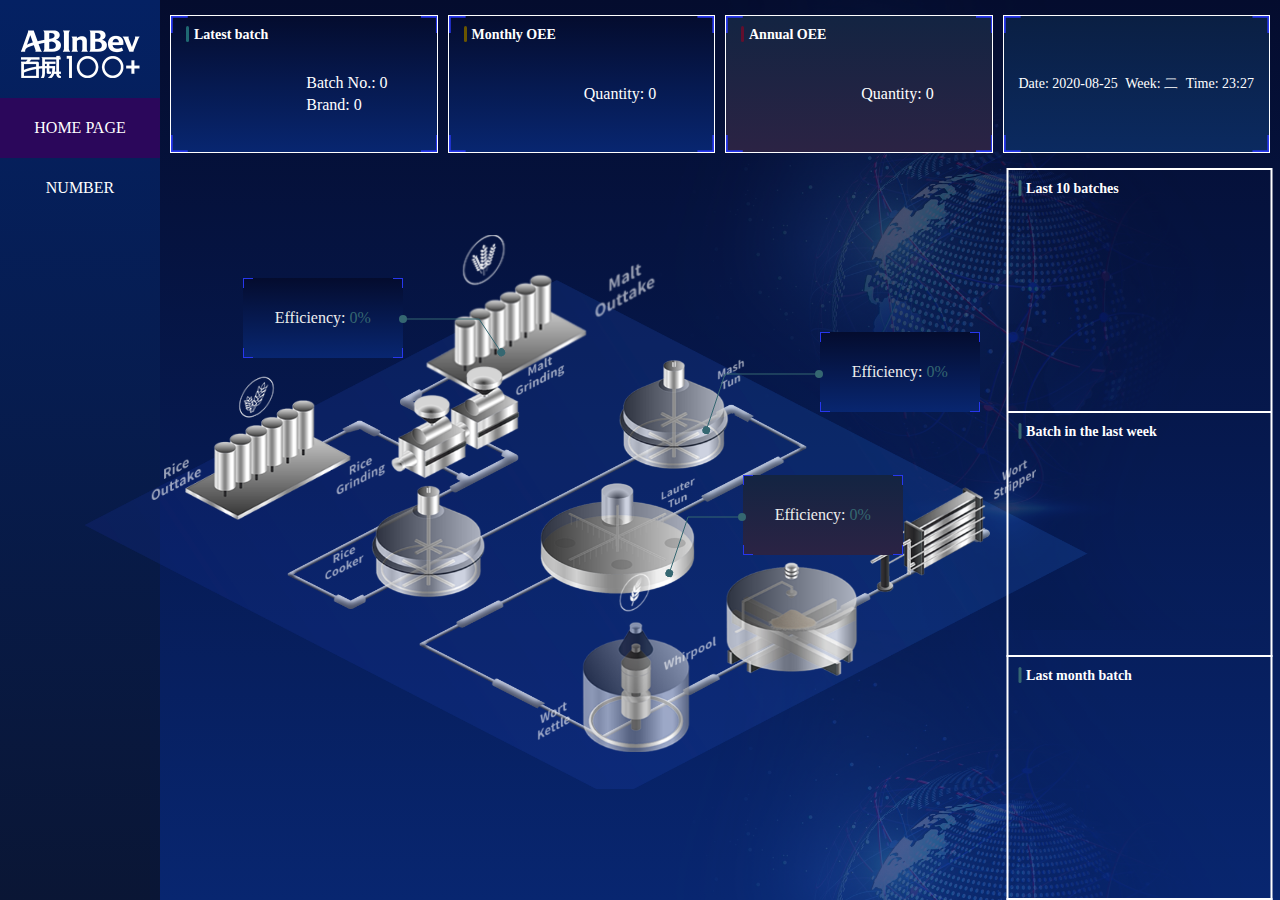
<file: index.html>
<!DOCTYPE html>
<html lang="en">
  <meta charset="UTF-8">
  <meta name="viewport" content="width=device-width, initial-scale=1.0">
  <title>Document</title>
  <link rel="stylesheet" type="text/css" href="./style/reset.css" />
  <link rel="stylesheet" type="text/css" href="./style/index.css" />
</head>
<body>
  <div class="app">
    <div class="menu">
      <div class="logo">
        <img src="./img/logo.png" />
      </div>
      <ul>
        <li>
          <a href="./index.html" class="active-menu">HOME PAGE</a>
        </li>
        <li>
          <a href="./number.html">NUMBER</a>
        </li>
      </ul>
    </div>
    <div class="content">
      <div class="right-head">
        <div class="card-box">
          <div class="card latestbatch" style="background: url(../img/rect4@2x.png), linear-gradient(to bottom, #040c2e 0%,#082670 100%);
    background-repeat: round;">
            <div class="card-title">Latest batch</div>
            <div class="card-content">
              <div class="card-content-left" id="halfPie1"></div>
              <div class="card-content-right">
                <div class="card-content-txt " >Batch No.: <span class="batchNo">0</span></div>
                <!-- <div class="card-content-txt">Time: 20:20</div> -->
                <div class="card-content-txt">Brand: <span class="brandName">0</span></div>
              </div>
            </div>
          </div>
        </div>
        <div class="card-box">
          <div class="card monthlyOEE" style="background: url(../img/rect4@2x.png), linear-gradient(to bottom, #040c2e 0%,#082670 100%);
    background-repeat: round;">
            <div class="card-title">Monthly OEE</div>
            <div class="card-content">
              <div class="card-content-left" id="halfPie2"></div>
              <div class="card-content-right">
                <div class="card-content-txt">Quantity: <span class="quantity">0</span></div>
                <!-- <div class="card-content-txt">Time: 20:20</div> -->
              </div>
            </div>
          </div>
        </div>
        <div class="card-box">
          <div class="card annualOEE" style="background: url(../img/rect4@2x.png), linear-gradient(to bottom, #132442 0%,#2b2344 100%);
    background-repeat: round;">
            <div class="card-title">Annual OEE</div>
            <div class="card-content">
              <div class="card-content-left" id="halfPie3"></div>
              <div class="card-content-right">
                <div class="card-content-txt">Quantity: <span class="quantity">0</span></div>
                <!-- <div class="card-content-txt">Time: 20:20</div> -->
              </div>
            </div>
          </div>
        </div>
        <div class="card-box">
          <div class="card time-card" style="background: url(../img/rect4@2x.png), linear-gradient(to bottom, #0a1f43 0%,#0b2a60 100%);
    background-repeat: round;">
            <div class="date">Date: 2020-08-25</div>
            <div class="Week">Week: 二</div>
            <div class="time">Time: 23:27</div>
          </div>
        </div>
      </div>
      <div class="plan">
        <div class="plan-box"  >
          <div class="boxer" id="boxer">
            <div class="bgbox">
              <img src="./img/7114.png">
            </div>
            <svg id="myCanvas" xmlns="http://www.w3.org/2000/svg" version="1.1" style="    transform: translate(314px, -21px);    position: absolute;    z-index: 2;">
                <defs>  
                   <marker id="markerArrow" markerWidth="8" markerHeight="8" refx="0" refy="4" orient="auto">  
                       <circle cx="4" cy="4" r="4" stroke-width="0" fill="#356771"/>  
                   </marker>  
                </defs>  
              <path d="M0,60 L80,60 L100 90" stroke-width="1" stroke="#356771" fill="transparent" marker-start="url(#markerArrow)" marker-end="url(#markerArrow)"></path>
             </svg>
              <svg xmlns="http://www.w3.org/2000/svg" version="1.1" style="      width: 139px;  transform: translate(600px, 64px);   position: absolute;    z-index: 2;">
                <defs>  
                   <marker id="markerArrow" markerWidth="8" markerHeight="8" refx="0" refy="4" orient="auto">  
                       <circle cx="4" cy="4" r="4" stroke-width="0" fill="#356771"/>  
                   </marker>  
                </defs>  
              <path d="M20,90 L40,30 L130,30" stroke-width="1" stroke="#356771" fill="transparent" marker-start="url(#markerArrow)" marker-end="url(#markerArrow)"></path>
             </svg>
              <svg xmlns="http://www.w3.org/2000/svg" version="1.1" style="       width: 100px; transform: translate(563px, 207px);   position: absolute;    z-index: 2;">
                <defs>  
                   <marker id="markerArrow" markerWidth="8" markerHeight="8" refx="0" refy="4" orient="auto">  
                       <circle cx="4" cy="4" r="4" stroke-width="0" fill="#356771"/>  
                   </marker>  
                </defs>  
              <path d="M20,90 L40,30 L90,30" stroke-width="1" stroke="#356771" fill="transparent" marker-start="url(#markerArrow)" marker-end="url(#markerArrow)"></path>
             </svg>
             <div class="tootipbox tool1" id="tool1">Efficiency: <span class="tool-text">0%</span></div>
             <div class="tootipbox tool2" id="tool2">Efficiency: <span class="tool-text">0%</span></div>
             <div class="tootipbox tool3" id="tool3">Efficiency: <span class="tool-text">0%</span></div>
            <div class="fragment1" data-processname="Rice Outtake">
              <img src="./img/frament731.png">
            </div>
            <div class="fragment2" data-processname="Malt Outtake">
              <img src="./img/frament732.png">
            </div>
            <div class="fragment3" data-processname="Rice Grinding">
              <img src="./img/frament3@2x.png">
            </div>
            <div class="fragment4" data-processname="MASHING VESSEL">
              <img src="./img/frament4@2x.png">
            </div>
            <div class="fragment5" data-processname="Mash Tun 3">
              <img src="./img/frament5@2x.png">
            </div>
            <div class="fragment6" data-processname="Lauter Tun 3">
              <img src="./img/frament6@2x.png">
            </div>
            <div class="fragment7" data-processname="Brew Kettle 4">
              <img src="./img/frament7@2x.png">
            </div>
            <div class="fragment8" data-processname="Whirlpool 3">
              <img src="./img/frament8@2x.png">
            </div>
            <div class="fragment9" data-processname="Wort Cooling 2">
              <img src="./img/frament9@2x.png">
            </div>
          </div>
        </div>
        <div class="chart-box1">
          <div class="chart-box">
            <div class="batches-bar">
            <div class="card-title">Last 10 batches</div>
            <div class="batChart" id="lineChart1"></div>
            </div>
            <div class="week-line">
            <div class="card-title">Batch in the last week</div>
            <div class="batChart" id="lineChart2"></div>
            </div>
            <div class="month-line">
            <div class="card-title">Last month batch</div>
             <div class="batChart" id="lineChart3"></div>
            </div>
        </div>
        </div>
      </div>
    </div>
  </div>
  <script src="./js/echarts.min.js"></script>
  <script src="./js/jquery-1.8.3.min.js"></script>
  <script src="./js/api.js"></script>
  <script src="./js/index.js"></script>
  <script>
  function detectZoom() {
        var ratio = 0,
        screen = window.screen,
        ua = navigator.userAgent.toLowerCase();
        if (window.devicePixelRatio !== undefined) {
            ratio = window.devicePixelRatio;
        } else if (~ua.indexOf('msie')) {
            if (screen.deviceXDPI && screen.logicalXDPI) {
                ratio = screen.deviceXDPI / screen.logicalXDPI;
            }
        } else if (window.outerWidth !== undefined && window.innerWidth !== undefined) {
            ratio = window.outerWidth / window.innerWidth;
        }
        if (ratio) {
            ratio = Math.round(ratio * 100);
        }
        console.log(ratio)
        return ratio;
    };
    var zppm = detectZoom()
    var doc = document.body || document.getElementsByTagName("body")[0]
    if (zppm != 125) {
        doc.style.zoom = 100 + '%'
    }
  </script>
</body>
</html>
</file>
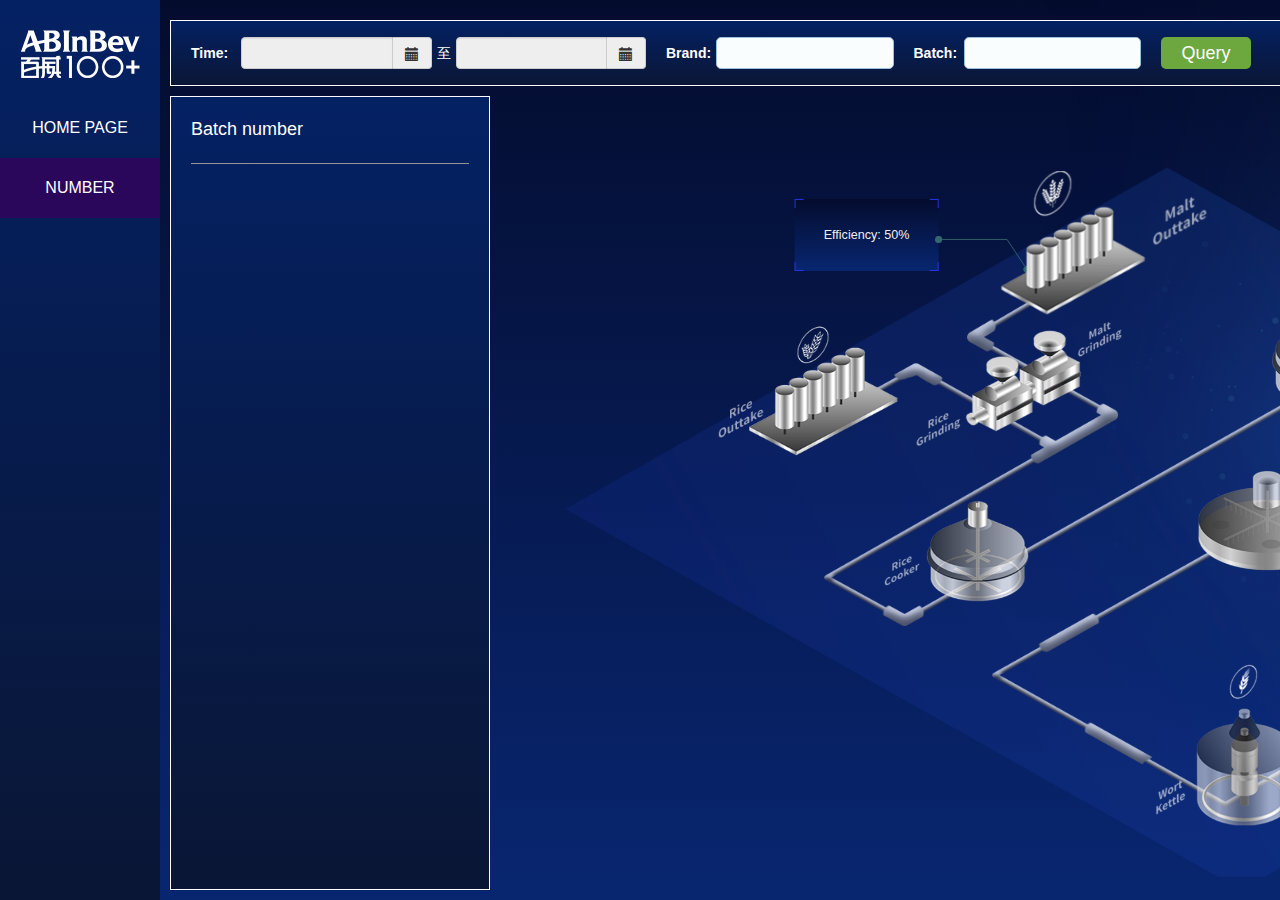
<file: number.html>
<!DOCTYPE html>
<html lang="en">
<head>
  <meta charset="UTF-8">
  <meta name="viewport" content="width=device-width, initial-scale=1.0">
  <title>Document</title>
  <link rel="stylesheet" type="text/css" href="./style/reset.css" />
  <link rel="stylesheet" type="text/css" href="./style/number.css" />
  <link rel="stylesheet" type="text/css" href="./style/bootstrap.css" />
  <link rel="stylesheet" type="text/css" href="./style/bootstrap-datetimepicker.css" />
</head>
<body>
  <div class="app">
    <div class="menu">
      <div class="logo">
        <img src="./img/logo.png" />
      </div>
      <ul>
        <li>
          <a href="./index.html">HOME PAGE</a>
        </li>
        <li>
          <a href="./number.html" class="active-menu">NUMBER</a>
        </li>
      </ul>
    </div>
    <div class="content">
      <div class="search">
        <div class="form">
          <div class="form-item col2">
            <div class="item-label">Time: </div>
            <div class='input-group date'>
              <input class="form-control"  id='startDate' type="text" value="" readonly/>
              <span class="input-group-addon">
              <span class="glyphicon glyphicon-calendar"></span>
              </span>
            </div>
            <div class="lijie">至</div>
            <div class='input-group date'>
              <input class="form-control"  id='endDate' type="text" value="" readonly/>
              <span class="input-group-addon">
              <span class="glyphicon glyphicon-calendar"></span>
              </span>
            </div>
          </div>
          <div class="form-item wdth15">
            <div class="item-label">Brand:</div>
            <select id="brand"></select>
          </div>
          <div class="form-item wdth15">
            <div class="item-label">Batch:</div>
            <select id="batch">
            </select>
          </div>
          <div class="form-item wdth15">
            <div class="btn-div" id="searchBtn">Query</div>
          </div>
        </div>
        <div class="cadan">
          <span class="Duration activePage">Duration</span><span>/</span><span class="Flowchart">Flowchart</span> 
        </div>
      </div>
      <div class="data-box">
        <div class="tree-box">
          <div class="tree-box1">
            <div class="tree-box1-title">Batch number</div>
            <ul id="tree" class="ztree" style="width:100%; overflow:auto;">
            </ul>
          </div>
        </div>
        <div class="flow-chart">
          <div class="boxer" id="boxer">
            <div class="bgbox">
              <img src="./img/7114.png">
            </div>
            <svg id="myCanvas" xmlns="http://www.w3.org/2000/svg" version="1.1" style="transform: translate(410px, 20px);    position: absolute;    z-index: 2;">
              <defs>  
                 <marker id="markerArrow" markerWidth="8" markerHeight="8" refx="0" refy="4" orient="auto">  
                     <circle cx="4" cy="4" r="4" stroke-width="0" fill="#356771"/>  
                 </marker>  
              </defs>  
            <path d="M0,60 L80,60 L100 90" stroke-width="1" stroke="#356771" fill="transparent" marker-start="url(#markerArrow)" marker-end="url(#markerArrow)"></path>
            </svg>
              <svg xmlns="http://www.w3.org/2000/svg" version="1.1" style="      width: 139px;  transform: translate(850px, 100px);   position: absolute;    z-index: 2;">
                <defs>  
                  <marker id="markerArrow" markerWidth="8" markerHeight="8" refx="0" refy="4" orient="auto">  
                      <circle cx="4" cy="4" r="4" stroke-width="0" fill="#356771"/>  
                  </marker>  
                </defs>  
              <path d="M20,90 L40,30 L130,30" stroke-width="1" stroke="#356771" fill="transparent" marker-start="url(#markerArrow)" marker-end="url(#markerArrow)"></path>
            </svg>
              <svg xmlns="http://www.w3.org/2000/svg" version="1.1" style="       width: 100px; transform: translate(820px, 335px);   position: absolute;    z-index: 2;">
                <defs>  
                  <marker id="markerArrow" markerWidth="8" markerHeight="8" refx="0" refy="4" orient="auto">  
                      <circle cx="4" cy="4" r="4" stroke-width="0" fill="#356771"/>  
                  </marker>  
                </defs>  
              <path d="M20,90 L40,30 L90,30" stroke-width="1" stroke="#356771" fill="transparent" marker-start="url(#markerArrow)" marker-end="url(#markerArrow)"></path>
            </svg>
            <div class="tootipbox tool1" id="tool1">Efficiency: <span class="tool-text">50%</span></div>
            <div class="tootipbox tool2" id="tool2">Efficiency: <span class="tool-text">50%</span></div>
            <div class="tootipbox tool3" id="tool3">Efficiency: <span class="tool-text">50%</span></div>
            <div class="fragment fragment1" data-processname="Rice Outtake">
              <img src="./img/frament731.png">
            </div>
            <div class="fragment fragment2" data-processname="Malt Outtake">
              <img src="./img/frament732.png">
            </div>
            <div class="fragment fragment3" data-processname="Rice Grinding">
              <img src="./img/frament3@2x.png">
            </div>
            <div class="fragment fragment4" data-processname="MASHING VESSEL">
              <img src="./img/frament4@2x.png">
            </div>
            <div class="fragment fragment5" data-processname="Mash Tun 3">
              <img src="./img/frament5@2x.png">
            </div>
            <div class="fragment fragment6" data-processname="Lauter Tun 3">
              <img src="./img/frament6@2x.png">
            </div>
            <div class="fragment fragment7" data-processname="Brew Kettle 4">
              <img src="./img/frament7@2x.png">
            </div>
            <div class="fragment fragment8" data-processname="Whirlpool 3">
              <img src="./img/frament8@2x.png">
            </div>
            <div class="fragment fragment9" data-processname="Wort Cooling 2">
              <img src="./img/frament9@2x.png">
            </div>
          </div>
        </div>
      </div>
      <div class="module2">
        <div class="module2-body">
          <div class="chartbox">
            <div class="module-body-content-title">Average time of batches per day</div>
            <div class="chart-box-canvas" id="averageDay"></div>
          </div>
          <div class="chartbox">
            <div class="module-body-content-title">Average time of batches per week</div>
            <div class="chart-box-canvas" id="averageWeek"></div>
          </div>
        </div>
      </div>
    </div>
  </div>
  <script src="./js/echarts.min.js"></script>
  <script src="./js/jquery-1.8.3.min.js"></script>
  <script src="./js/bootstrap.js"></script>
  <script src="./js/bootstrap-datetimepicker.js"></script>
  <script src="./js/api.js"></script>
  <script src="./js/number.js"></script>

  <script>
  function detectZoom() {
        var ratio = 0,
        screen = window.screen,
        ua = navigator.userAgent.toLowerCase();
        if (window.devicePixelRatio !== undefined) {
            ratio = window.devicePixelRatio;
        } else if (~ua.indexOf('msie')) {
            if (screen.deviceXDPI && screen.logicalXDPI) {
                ratio = screen.deviceXDPI / screen.logicalXDPI;
            }
        } else if (window.outerWidth !== undefined && window.innerWidth !== undefined) {
            ratio = window.outerWidth / window.innerWidth;
        }
        if (ratio) {
            ratio = Math.round(ratio * 100);
        }
        console.log(ratio)
        return ratio;
    };
    var zppm = detectZoom()
    var doc = document.body || document.getElementsByTagName("body")[0]
    if (zppm != 125) {
        doc.style.zoom = 100 + '%'
    }
  </script>
</body>
</html>
</file>
<file: style/index.css>
.app {
  width: 100%;
  height: 100vh;
  background-color: #010010;
  display: flex;
  justify-content: center;
  align-items: flex-start;
}
.menu {
  width: 160px;
  height: 100vh;
  box-sizing: border-box;
  padding-top: 10px;
  background:linear-gradient(0deg,rgba(10,22,53,1) 0%,rgba(4,33,99,1) 100%);
}
.menu .logo {
  width: 100%;
}
.menu .logo img {
  width: 119px;
  display: block;
  margin: 20px auto;
}
.menu ul li a {
  display: block;
  width: 100%;
  height: 60px;
  text-align: center;
  line-height: 60px;
  color: #ffffff;
  text-decoration: none;
  cursor: pointer;
}
.menu ul li .active-menu {
  background-color: #2b075b;
}
.menu ul li a:not(.active-menu):hover {
  background-color: #071F5B;
  color: #1727B3;
}
.content {
  flex: 21;
  height: 100vh;
  background: url('../img/bg.png'), linear-gradient(to bottom,  #040c2e 0%,#082670 100%);
  background-size: contain;
}
.content .right-head {
  width: 100%;
  box-sizing: border-box;
  padding: 10px 5px;
  display: flex;
  justify-content: space-between;
  align-items: stretch;
}
.content .right-head .card-box {
  width: 25%;
  box-sizing: border-box;
  padding: 5px 5px;
} 
.content .right-head .card {
  /* border: 1px solid #021452; */
  border: 1px solid #ffffff;
  padding: 10px 15px;
  box-sizing: border-box;
}
.content .right-head .card .card-title {
  font-size: 14px;
  font-weight: 600;
  color: #ffffff;
}
.card-title {
  font-size: 14px;
  font-weight: 600;
  color: #ffffff;
}
.card-title::before {
  background-color: #356771;
}
.card-title::before {
  content: "";
  width: 3px;
  height: 16px;
  border-radius: 3px;
  display: inline-block;
  vertical-align: text-bottom;
  margin-right: 5px;
}
.batChart {
  height: 90%;
}
.content .right-head .card .card-title::before {
  content: "";
  width: 3px;
  height: 16px;
  border-radius: 3px;
  display: inline-block;
  vertical-align: text-bottom;
  margin-right: 5px;
}
.content .right-head .latestbatch .card-title::before {
  background-color: #1F6872;
}

.content .right-head .monthlyOEE .card-title::before {
  background-color: #695500;
}
.content .right-head .annualOEE .card-title::before {
  background-color: #620F2D;
}
.content .right-head .card .card-content {
  margin-top: 10px;
  width: 100%;
  height: 10vh;
  display: flex;
  justify-content: flex-start;
  align-items: center;
}
.content .right-head .card .card-content .card-content-left {
  flex: 1;
  height: 100%;
  /* border: 1px solid yellow; */
}
.content .right-head .card .card-content .card-content-right {
  flex: 1;
  padding-left: 5px;
}
.content .right-head .card .card-content .card-content-right  .card-content-txt{
  color: #ffffff;
  margin-bottom: 6px;
}
.content .right-head .time-card {
  display: flex;
  justify-content: space-between;
  align-items: center;
  color: #ffffff;
  height: 100%;
  font-size: 14px;
}
.plan {
  /* border: 1px solid red; */
  display: flex;
  justify-content: flex-start;
  align-items: center;
  box-sizing: border-box;
  padding: 0px 5px;
}
.plan-box {
  flex: 1;
  height: 100%;
  width: 100%;
  position: relative;
}
.boxer {position: absolute;
    top: 50%;
    left: 50%;
    bottom: 0;
    right: 0%;
    width: 1003px;
    margin-left: -502px;
    height: 509.4px;
    margin-top: -254px;
    transform-origin: center center;
    transform: scale(1);
}
.bgbox {
  position: absolute;
  top: 0;
  left: 0;
  right: 0;
  bottom: 0;
}
.boxer img {
  display:block;
  width: 100%;
  height: 100%;
}
.fragment1 {
  width: 220px;
  height: 171px;
  position: absolute;
  top: 82px;
  left: 57px;
}
.fragment2 {
  width: 261px;
  height: 164px;
  position: absolute;
  top: -45px;
  left: 338px;
}
.fragment3 {
  width: 255px;
  height: 141px;
  position: absolute;
  top: 75px;
  left: 242px;
}
.fragment4 {
  width: 187px;
  height: 125px;
  position: absolute;
  top: 200px;
  left: 226px;
}
.fragment5 {
  width: 149px;
  height: 128px;
  position: absolute;
  top: 65px;
  left: 530px;
}
.fragment6 {
  width: 177px;
  height: 120px;
  position: absolute;
  top: 196px;
  left: 453px;
}
.fragment7 {
  width: 177px;
  height: 191px;
  position: absolute;
  top: 281px;
  left: 432px;
}
.fragment8 {
  width: 203px;
  height: 133px;
  position: absolute;
  top: 279px;
  left: 576px;
}
.fragment9 {
  width: 170px;
  height: 191px;
  position: absolute;
  top: 157px;
  left: 781px;
}
.tootipbox {
  position:absolute;
  width: 160px;
  height: 80px;
  background: url('../img/rect4@2x.png'), linear-gradient(to bottom, #040c2e 0%,#082670 100%);
  background-size: cover;
  color: #eee;
  line-height: 80px;
  text-align: center;
  z-index: 1;
}
.tool1 {
  top: -2px;
  left: 158px;
}
.tool2 {
  top: 52px;
  left: 735px;
}
.tool3 {
  top: 195px;
  left: 658px;
  background: url(../img/rect4@2x.png), linear-gradient(to bottom, #132442 0%,#2b2344 100%);
  background-repeat: round;
}
.tootipbox span {
  color: #356771;
}
.chart-box1 {
  width: 24%;
  height: 100%;
  box-sizing: border-box;
}
.chart-box {
  height: 100%;
  display: flex;
  flex-direction: column;
  justify-content: flex-start;
  align-items: flex-start;
  transform: translateX(-2.5px);
}
.chart-box > div {
  padding: 10px;
  box-sizing: border-box;
}
.chart-box  > div:not(:last-child) {
  /* border-bottom: 1px dashed #2440E5; */
  /* border-bottom: 1px dashed #ffffff; */
}
.chart-box > div:not(:first-child) {
  border-top: transparent;
}
.batches-bar {
  width: 100%;
  flex: 1;
  /* border: 1px solid #2440E5; */
  border: 2px solid #ffffff;
}
.week-line {
  flex: 1;
  width: 100%;
  /* border: 1px solid #2440E5; */
  border: 2px solid #ffffff;
}
.month-line {
  flex: 1;
  width: 100%;
  /* border: 1px solid #2440E5; */
  border: 2px solid #ffffff;
}
</file>
<file: style/number.css>
.app {
  width: 100%;
  height: 100vh;
  background-color: #010010;
  display: flex;
  justify-content: flex-start;
  align-items: flex-start;
}

.menu {
  width: 160px;
  height: 100vh;
  flex-shrink: 0;
  box-sizing: border-box;
  padding-top: 10px;
  background:linear-gradient(0deg,rgba(10,22,53,1) 0%,rgba(4,33,99,1) 100%);
}
.menu .logo {
  width: 100%;
}
.menu .logo img {
  width: 119px;
  display: block;
  margin: 20px auto;
}
.menu ul li a {
  display: block;
  width: 100%;
  height: 60px;
  text-align: center;
  line-height: 60px;
  color: #ffffff;
  text-decoration: none;
  cursor: pointer;
  font-size: 16px;
}
.menu ul li .active-menu {
  background-color: #2b075b;
}
.menu ul li a:not(.active-menu):hover {
  background-color: #071F5B;
  color: #1727B3;
}
.content {
  flex: 21;
  height: 100vh;
  padding: 20px 10px;
  box-sizing: border-box;
  background: url('../img/bg.png'), linear-gradient(to bottom,  #040c2e 0%,#082670 100%);
}
.content .search { 
  width: 100%;
  padding: 16px 20px;
  border: 1px solid #ffffff;
  display: flex;
  justify-content: space-between;
  align-items: center;
  background:linear-gradient(0deg,rgba(10,22,53,1) 0%,rgba(4,33,99,1) 100%);
} 
.form {
  flex: 1;
  display: flex;
  justify-content: flex-start;
  align-items: center;
}
.form .form-item {
  width: 20%;
  display: flex;
  justify-content: flex-start;
  align-items: center;
}
.form .wdth15 {
  width: 15%;
}
.form .col2 {
  width: 30%;
}
.form .form-item:not(:last-child) {
  margin-right: 20px;
}
.lijie {
  color: #ffffff;
  margin: 0px 5px;
}
.form .form-item .item-label {
  font-size: 14px;
  color: #ffffff;
  width: 50px;
  font-weight: 600;
}
.form .form-item .btn-div {
  width:90px;
  height:32px;
  line-height: 32px;
  color: #ffffff;
  font-size:18px;
  font-weight:400;
  background:rgba(108,168,62,1);
  text-align: center;
  border-radius: 5px;
  cursor: pointer;
}
.form .form-item select {
  flex: 1;
  height: 32px;
  border-radius: 5px;
  line-height: 32px;  
  border:1px solid #9bc0dd;
  background:#fafdfe; 
  appearance:none;
  -moz-appearance:none;
  -webkit-appearance:none;
  padding: 0px 10px;
  margin: 0px;
}
.form .form-item  select:focus { 
  outline: none; 
}
.form .form-item select::-ms-expand { 
  display: none; 
}
.form .form-item .input-group {
  flex: 1;
}
.form .form-item .input-group input {
  width: 100%;
  margin: 0px;
  height: 32px;
  line-height: 32px; 
  box-sizing: border-box;
}
.data-box {
  display: flex;
  justify-content: flex-start;
  align-items: stretch;
}
.data-box .tree-box {
  height: 100%;
  padding: 10px 0px;
}
.data-box .tree-box1 {
  width: 320px;
  height: 100%;
  overflow: hidden;
  border:1px solid rgba(255,255,255,1);
  background:linear-gradient(0deg,rgba(10,22,53,1) 0%,rgba(4,33,99,1) 100%);
  padding: 20px;
  box-sizing: border-box;
  overflow-y: auto;
}
.data-box .tree-box1 .tree-box1-title {
  font-size: 18px;
  color: #ffffff;
  font-weight: 400;
  padding-bottom: 20px;
  border-bottom: 1px solid #959595;
}
#tree li {
  height: 44px;
  width: 100%;
  line-height: 44px;
  font-size:18px;
  font-weight:400;
  color:rgba(255,255,255,1);
  cursor: pointer;
}
#tree li::before {
  content: "";
  width: 5px;
  height: 5px;
  display: inline-block;
  vertical-align: middle;
  background: #ffffff;
  border-radius: 50%;
  margin-right: 5px;
}
#tree .liactive {
  background-color:rgba(255,255,255, 0.1);
}
#tree li:hover {
  background-color:rgba(255,255,255, 0.1);
}
.flow-chart {
  height: 100%;
  padding: 10px 0px;
  margin-left: 5px;
  flex: 1;
  box-sizing: border-box;
}
.boxer {
  position: absolute;
  top: 4%;
  left: 0%;
  bottom: 0;
  right: 0%;
  width: 1420px;
  height: 788.45px;
  transform-origin: center center;
  transform: scale(0.9);
  /* border: 1px solid red; */
  position: relative;
}
.bgbox {
  position: absolute;
  top: 0;
  left: 0;
  right: 0;
  bottom: 0;
}
.boxer img {
  display:block;
  width: 100%;
  height: 100%;
}
.fragment {
  cursor: pointer;
  z-index: 3;
}
.fragment1 {
  width: 220px;
  height: 171px;
  position: absolute;
  top: 162px;
  left: 160px;
}
.fragment2 {
  width: 261px;
  height: 164px;
  position: absolute;
  top: 4px;
  left: 480px;
}
.fragment3 {
  width: 255px;
  height: 141px;
  position: absolute;
  top: 170px;
  left: 380px;
}
.fragment4 {
  width: 187px;
  height: 125px;
  position: absolute;
  top: 365px;
  left: 340px;
}
.fragment5 {
  width: 149px;
  height: 128px;
  position: absolute;
  top: 140px;
  left: 780px;
}
.fragment6 {
  width: 177px;
  height: 120px;
  position: absolute;
  top: 330px;
  left: 700px;
}
.fragment7 {
  width: 177px;
  height: 191px;
  position: absolute;
  top: 540px;
  left: 635px;
}
.fragment8 {
  width: 205px;
  height: 135px;
  position: absolute;
  top: 480px;
  left: 846px;
}
.fragment9 {
  width: 170px;
  /* height: 191px; */
  position: absolute;
  top: 307px;
  left: 1130px;
}
.tootipbox {
  position:absolute;
  width: 160px;
  height: 80px;
  background: url('../img/rect4@2x.png'), linear-gradient(to bottom, #040c2e 0%,#082670 100%);
  background-size: cover;
  color: #eee;
  line-height: 80px;
  text-align: center;
  z-index: 1;
}
.tool1 {
  top: 35px;
  left: 254px;
}
.tool2 {
  top: 85px;
  left: 984px;
}
.tool3 {
  top: 325px;
  left: 915px;
  background: url(../img/rect4@2x.png), linear-gradient(to bottom, #132442 0%,#2b2344 100%);
  background-repeat: round;
}
.cadan {
  border-left: 2px solid #FFFFFF;
  height: 100%;
  margin-top: -10px;
  margin-bottom: -10px;
  padding: 0px 20px;
  border-color: rgba(225,225,255,0.2);
}
.cadan span {
  color: #ffffff;
  font-size: 16px;
}
.cadan span:nth-child(2) {
  margin: 0px 5px;
}
.Flowchart,.Duration {
  cursor: pointer;
}
.cadan .activePage {
  color: #6BA83E;
}
.popUp {
  position: fixed;
  top: 0px;
  left: 0px;
  right: 0px;
  bottom: 0px;
  background-color: rgba(0, 0, 0, .3);
  display: flex;
  justify-content: center;
  align-items: center;
}

.popUp-content {
  width: 500px;
  border: 1px solid #021452;
  background: linear-gradient(0deg, #0A1635 0%, #042163 100%);
  padding: 0px 20px;
  border-radius: 5px;
  transform: scale(0);
  transition: all 0.5s linear;
}

.popUp-body {
  width: 100%;
  max-height: 450px;
  overflow: hidden;
  overflow-y: auto;
}

.popUp-body::-webkit-scrollbar {
  display: none;
}
.popUp-body-content {
  width: 100%;
}
.popUp-title {
  height: 40px;
  line-height: 40px;
  color: #ffffff;
  font-size: 16px;
  font-weight: 400;
  margin-bottom: 10px;
}
.popUp-content-move {
  transform: scale(1);
}
.progress-box {
  width: 100%;
}
.progress-box .progress-title {
  font-size: 18px;
  font-family: PingFang SC;
  font-weight: 400;
  color: #FFFFFF;
  margin-bottom: 16px;
}
.progress-box .progress-outside-bar {
  width: 100%;
  height: 12px;
  border-radius: 6px;
  background-color: #ebeef5;
  overflow: hidden;
}
.progress-box .progress-inner-bar {
  width: 20%;
  height: 100%;
  border-radius: 6px;
  position: relative;
}
.barColor1 {
  background-color: #6BA83E;
  color: #6BA83E;
}
.barColor2 {
  background-color: #E96B2E;
  color: #E96B2E;
}
.barColor3 {
  background-color: #C14242;
  color: #C14242;
}
.progress-box {
  padding-bottom: 50px;
}
.progress__text {
  position: absolute;
  top: -2px;
  right: -50px;
  font-size: 12px;
}
.module2 {
  width: 100%;
  padding: 20px 0px;
  box-sizing: border-box;
}
.module2-body {
  width: 100%;
  height: 100%;
  border: 1px solid #FFFFFF;
  background: linear-gradient(0deg, #091535 0%, #042163 100%);
  display: flex;
  box-sizing: border-box;
}
.module2-body .chartbox {
  flex: 1;
  position: relative;
}
.module2-body .chartbox:nth-child(1)::after {
  content: "";
  display: block;
  width: 1px;
  height: 90%;
  background-color: #6BA73D;
  position: absolute;
  right: 0px;
  top: 10%;
  transform: translateY(-5%);
}
.module2-body .chartbox .module-body-content-title {
  font-size: 18px;
  font-family: Source Han Sans SC;
  font-weight: 400;
  color: #FFFFFF;
  padding: 25px;
  box-sizing: border-box;
}
.module2-body .chartbox .module-body-content-title::before {
  content: "";
  display: inline-block;
  vertical-align: sub;
  width: 3px;
  height: 20px;
  background-color: #6BA73D;
  margin-right: 8px;
}
.chart-box-canvas {
  width: 100%;
  height: 80%;
}
.no-data img {
  display: block;
  width: 80px;
  margin: 0px auto;
}
.no-data .no-data-txt {
 text-align: center;
 font-size: 14px;
 color: #ffffff;
 margin: 10px 0px;
}
</file>
